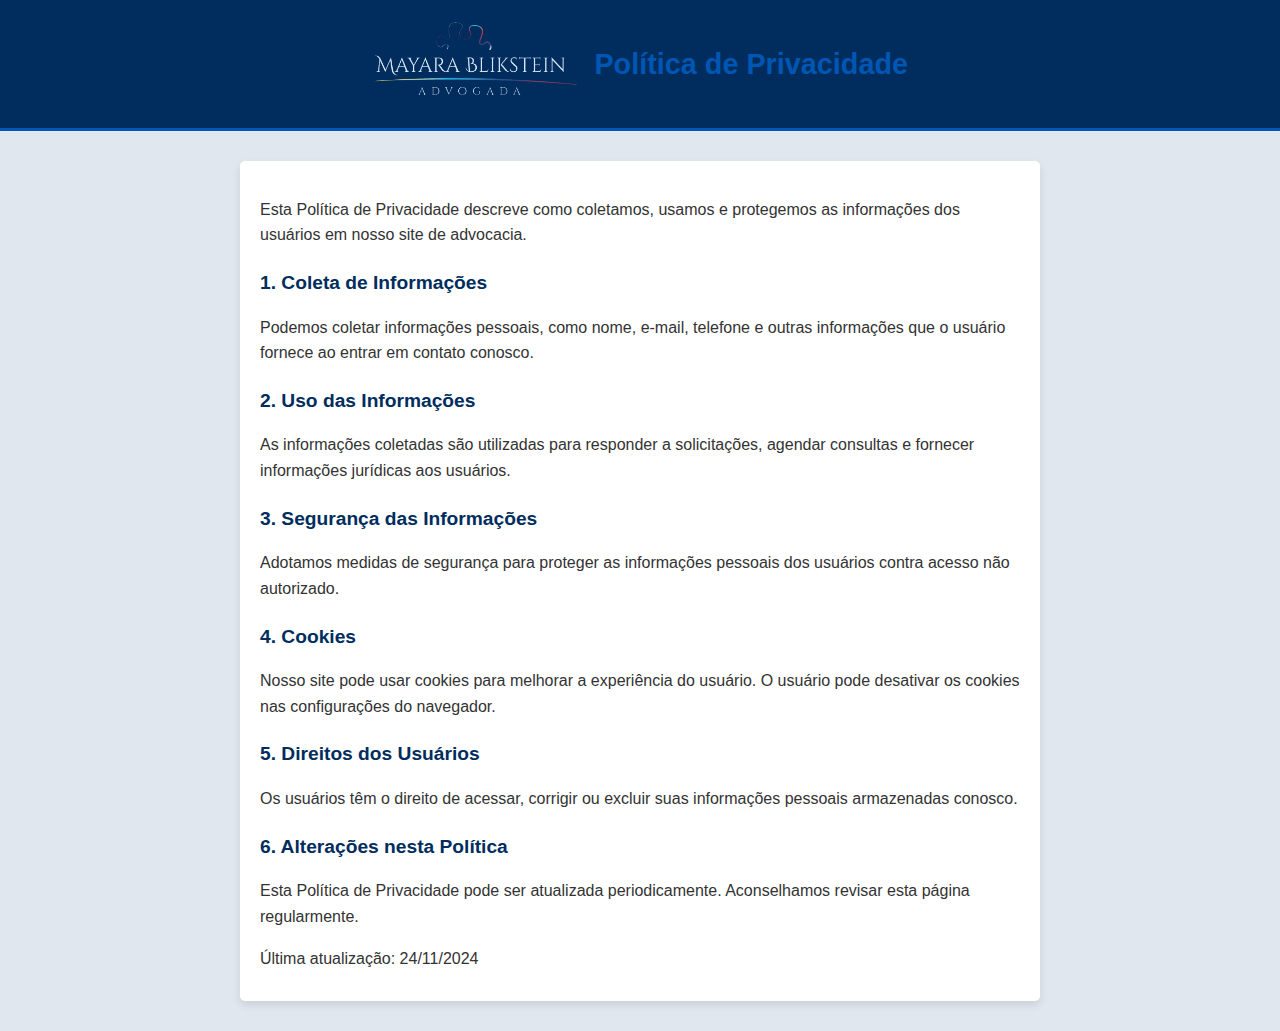
<file: privacidade.html>
<!DOCTYPE html>
<html lang="pt-BR">
<head>
    <meta charset="UTF-8">
    <meta name="viewport" content="width=device-width, initial-scale=1.0">
    <title>Política de Privacidade</title>
    <link rel="stylesheet" href="politica.css">
    <link rel="shotcut icon" href="img/principal.png">
</head>
<body>
    <header class="header">
        <div class="header-container">
            <a href="index.html">
                <img src="img/logo2.png" alt="Logo" class="logo">
            </a>
            <h1>Política de Privacidade</h1>
        </div>
    </header>

    <main>
        <section>
            <p>Esta Política de Privacidade descreve como coletamos, usamos e protegemos as informações dos usuários em nosso site de advocacia.</p>

            <h2>1. Coleta de Informações</h2>
            <p>Podemos coletar informações pessoais, como nome, e-mail, telefone e outras informações que o usuário fornece ao entrar em contato conosco.</p>

            <h2>2. Uso das Informações</h2>
            <p>As informações coletadas são utilizadas para responder a solicitações, agendar consultas e fornecer informações jurídicas aos usuários.</p>

            <h2>3. Segurança das Informações</h2>
            <p>Adotamos medidas de segurança para proteger as informações pessoais dos usuários contra acesso não autorizado.</p>

            <h2>4. Cookies</h2>
            <p>Nosso site pode usar cookies para melhorar a experiência do usuário. O usuário pode desativar os cookies nas configurações do navegador.</p>

            <h2>5. Direitos dos Usuários</h2>
            <p>Os usuários têm o direito de acessar, corrigir ou excluir suas informações pessoais armazenadas conosco.</p>

            <h2>6. Alterações nesta Política</h2>
            <p>Esta Política de Privacidade pode ser atualizada periodicamente. Aconselhamos revisar esta página regularmente.</p>

            <p>Última atualização: 24/11/2024</p>
        </section>
    </main>
</body>
</html>
</file>
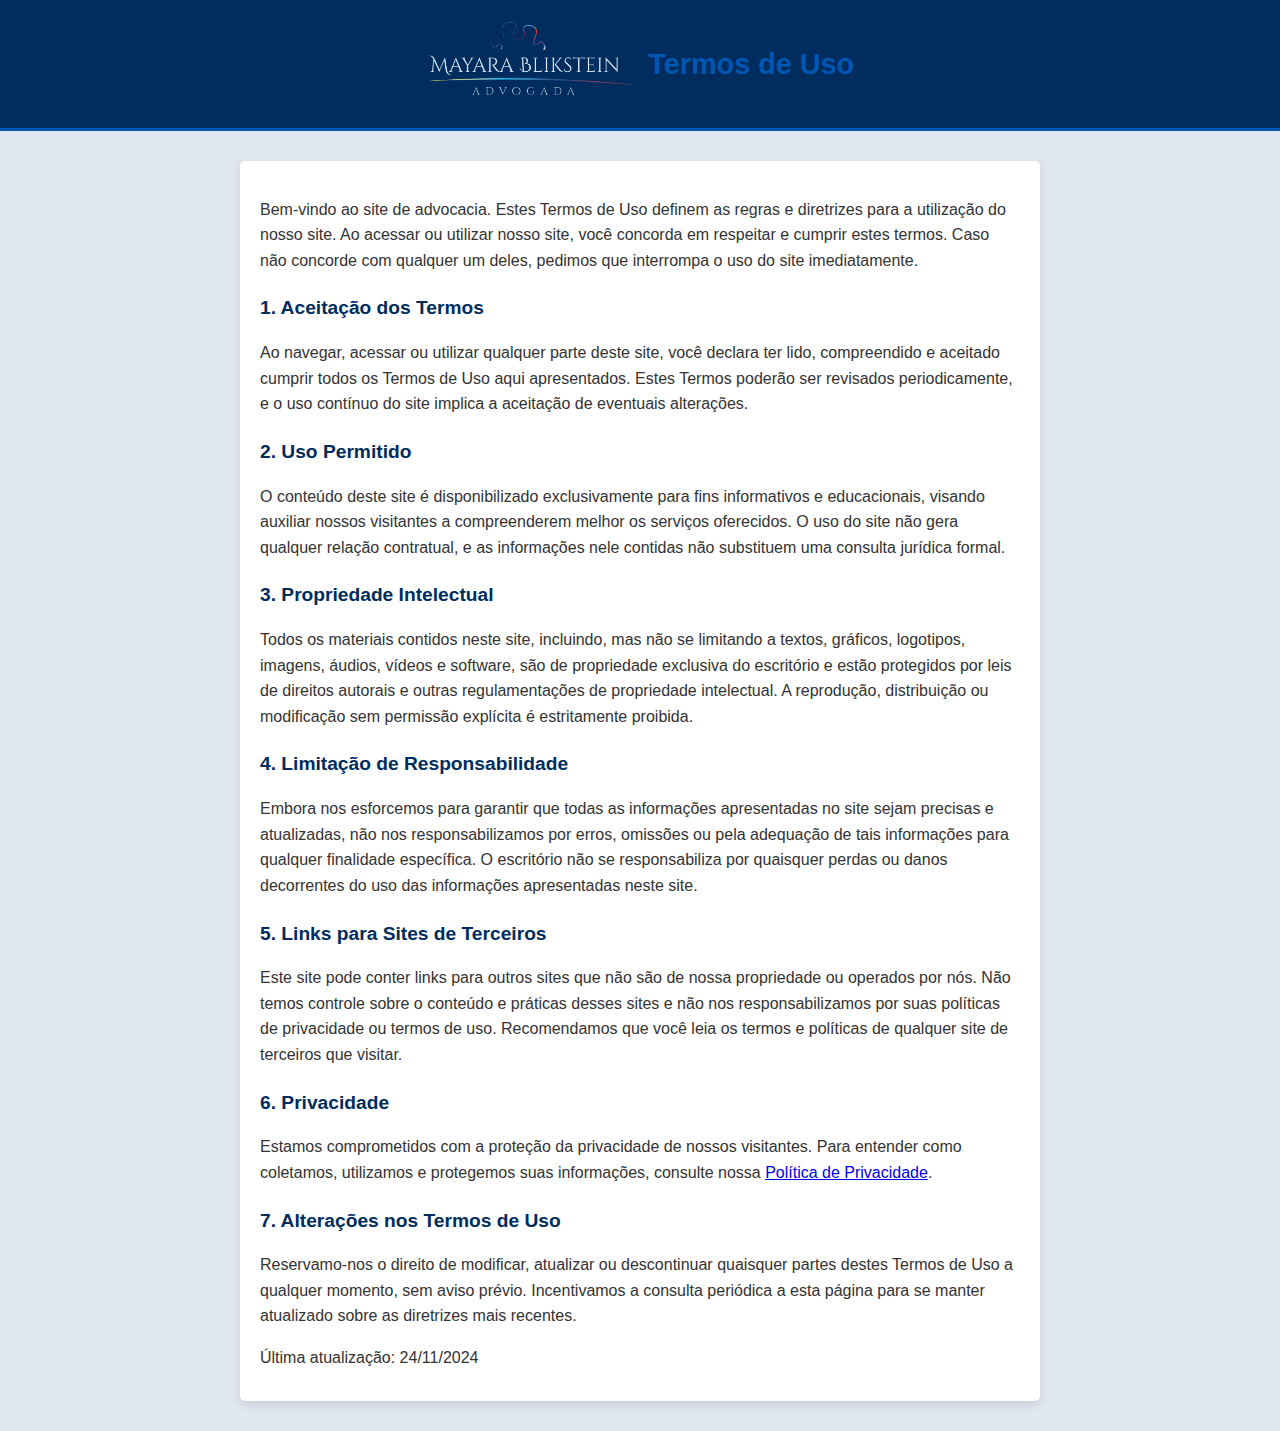
<file: termos.html>
<!DOCTYPE html>
<html lang="pt-BR">
<head>
    <meta charset="UTF-8">
    <meta name="viewport" content="width=device-width, initial-scale=1.0">
    <title>Termos de Uso</title>
    <link rel="stylesheet" href="politica.css">
    <link rel="shotcut icon" href="img/principal.png">
</head>
<body>
    <header class="header">
        <div class="header-container">
            <a href="index.html">
                <img src="img/logo2.png" alt="Logo" class="logo">
            </a>
            <h1>Termos de Uso</h1>
        </div>
    </header>

    <main>
        <section>
            <p>Bem-vindo ao site de advocacia. Estes Termos de Uso definem as regras e diretrizes para a utilização do nosso site. Ao acessar ou utilizar nosso site, você concorda em respeitar e cumprir estes termos. Caso não concorde com qualquer um deles, pedimos que interrompa o uso do site imediatamente.</p>

            <h2>1. Aceitação dos Termos</h2>
            <p>Ao navegar, acessar ou utilizar qualquer parte deste site, você declara ter lido, compreendido e aceitado cumprir todos os Termos de Uso aqui apresentados. Estes Termos poderão ser revisados periodicamente, e o uso contínuo do site implica a aceitação de eventuais alterações.</p>

            <h2>2. Uso Permitido</h2>
            <p>O conteúdo deste site é disponibilizado exclusivamente para fins informativos e educacionais, visando auxiliar nossos visitantes a compreenderem melhor os serviços oferecidos. O uso do site não gera qualquer relação contratual, e as informações nele contidas não substituem uma consulta jurídica formal.</p>

            <h2>3. Propriedade Intelectual</h2>
            <p>Todos os materiais contidos neste site, incluindo, mas não se limitando a textos, gráficos, logotipos, imagens, áudios, vídeos e software, são de propriedade exclusiva do escritório e estão protegidos por leis de direitos autorais e outras regulamentações de propriedade intelectual. A reprodução, distribuição ou modificação sem permissão explícita é estritamente proibida.</p>

            <h2>4. Limitação de Responsabilidade</h2>
            <p>Embora nos esforcemos para garantir que todas as informações apresentadas no site sejam precisas e atualizadas, não nos responsabilizamos por erros, omissões ou pela adequação de tais informações para qualquer finalidade específica. O escritório não se responsabiliza por quaisquer perdas ou danos decorrentes do uso das informações apresentadas neste site.</p>

            <h2>5. Links para Sites de Terceiros</h2>
            <p>Este site pode conter links para outros sites que não são de nossa propriedade ou operados por nós. Não temos controle sobre o conteúdo e práticas desses sites e não nos responsabilizamos por suas políticas de privacidade ou termos de uso. Recomendamos que você leia os termos e políticas de qualquer site de terceiros que visitar.</p>

            <h2>6. Privacidade</h2>
            <p>Estamos comprometidos com a proteção da privacidade de nossos visitantes. Para entender como coletamos, utilizamos e protegemos suas informações, consulte nossa <a href="politica-de-privacidade.html">Política de Privacidade</a>.</p>

            <h2>7. Alterações nos Termos de Uso</h2>
            <p>Reservamo-nos o direito de modificar, atualizar ou descontinuar quaisquer partes destes Termos de Uso a qualquer momento, sem aviso prévio. Incentivamos a consulta periódica a esta página para se manter atualizado sobre as diretrizes mais recentes.</p>

            <p>Última atualização: 24/11/2024</p>
        </section>
    </main>
</body>
</html>
</file>
<file: politica.css>
body {
    font-family: Arial, sans-serif;
    color: #333;
    line-height: 1.6;
    margin: 0;
    padding: 0;
    background-color: #e0e7ef;
}

/* Header */
.header {
    background-color: #002d5e;
    color: #0056b3;
    padding: 20px;
    text-align: center;
    border-bottom: 3px solid #0056b3;
}

.header-container {
    display: flex;
    align-items: center;
    justify-content: center;
    gap: 15px;
}

.header .logo {
    height: 80px;
}


h1 {
    font-size: 1.8rem;
    color: #0056b3;
    margin: 0;
}

/* Conteúdo Principal */
main {
    max-width: 800px;
    margin: 30px auto;
    padding: 0 20px;
}

section {
    background-color: #ffffff;
    padding: 20px;
    border-radius: 5px;
    box-shadow: 0px 4px 8px rgba(0, 0, 0, 0.1);
}

h2 {
    color: #002d5e;
    margin-top: 20px;
    font-size: 1.2rem;
}

p {
    color: #333;
    margin-bottom: 10px;
}
</file>
